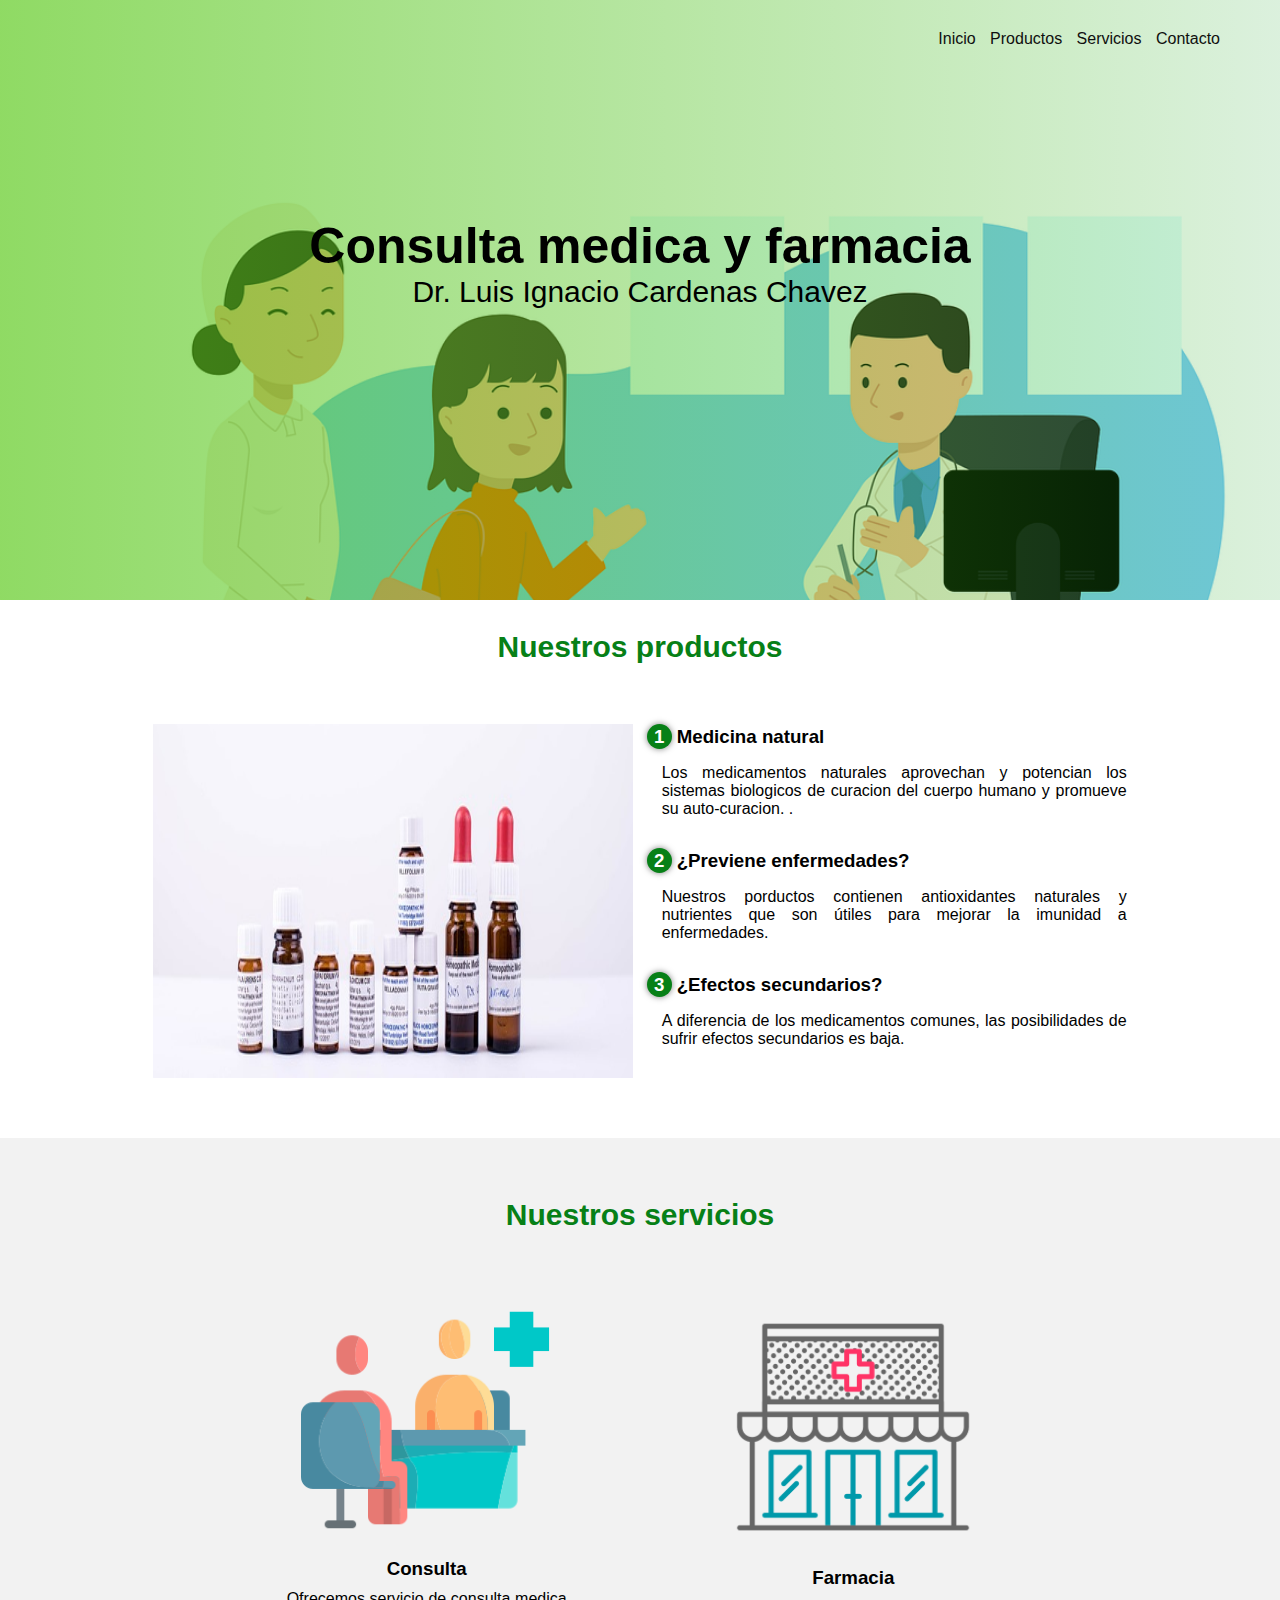
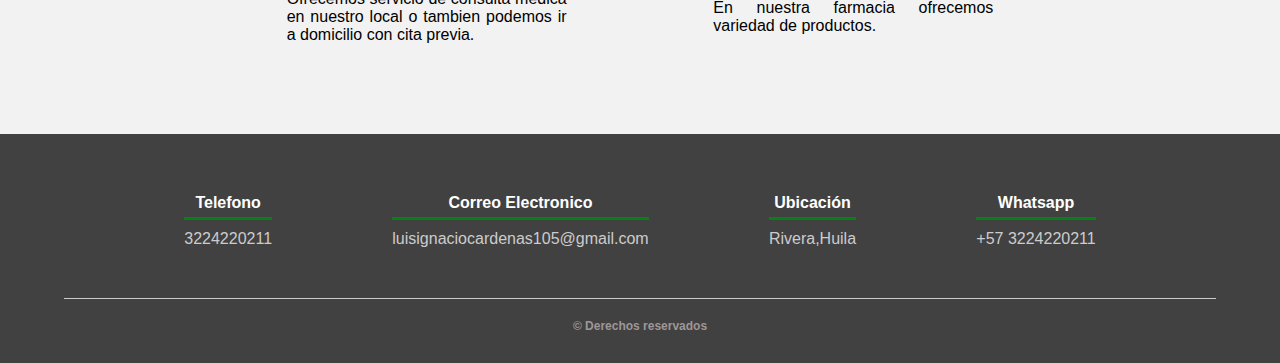
<file: Página web Guia/index.html>
<!DOCTYPE html>
<html lang="es">

<head>
    <meta charset="UTF-8">
    <meta name="viewport" content="width=device-width, initial-scale=1.0">
    <meta http-equiv="X-UA-Compatible" content="ie=edge">
    <title>Servicio de consulta medica</title>
    <link rel="shortcut icon" href="Imagenes/Icono.png" type="image/x-icon">
    <link rel="stylesheet" href="css/estilos.css">
    <link href="https://fonts.googleapis.com/css?family=Open+Sans:300,400,700,800&display=swap" rel="stylesheet"> 
</head>

<body>
    <header>
        <nav>
            <a href="#">Inicio</a>
            <a href="#">Productos</a>
            <a href="#">Servicios</a>
            <a href="#">Contacto</a>
        </nav>
        <section class="textos-header">
            <h1>Consulta medica y farmacia</h1>
            <h2>Dr. Luis Ignacio Cardenas Chavez</h2>
        </section>
      
    </header>
    <main>
        <section class="contenedor sobre-nosotros">
            <h2 class="titulo">Nuestros productos</h2>
            <div class="contenedor-sobre-nosotros">
                <img src="Imagenes/Productos.jpg" alt="" class="imagen-about-us">
                <div class="contenido-textos">
                    <h3><span>1</span>Medicina  natural</h3>
                    <p>Los medicamentos naturales aprovechan y potencian
                         los sistemas biologicos de curacion del
                        cuerpo humano y promueve su auto-curacion.  .</p>
                    <h3><span>2</span>¿Previene enfermedades?</h3>
                    <p>Nuestros porductos contienen antioxidantes naturales 
                        y nutrientes que son útiles para mejorar la imunidad a enfermedades.</p>
                    <h3><span>3</span>¿Efectos secundarios?</h3>
                    <p>A diferencia de los medicamentos comunes, las posibilidades 
                        de sufrir efectos secundarios es baja.</p>
                </div>
            </div>
        </section>

        </section>
        <section class="about-services">
            <div class="contenedor">
                <h2 class="titulo">Nuestros servicios</h2>
                <div class="servicio-cont">
          <!--       <div class="servicio-ind">
                        <img src="Imagenes/Ambulance (2).png" alt="">
                        <h3>Consulta domicilaria</h3>
                        <p>texto</p>
                    </div> Comentarios en html
                    -->
                    <div class="servicio-ind">
                        <img src="Imagenes/doctor.png" alt="">
                        <h3>Consulta</h3>
                        <p>Ofrecemos servicio de consulta medica en nuestro local
                            o tambien podemos ir a domicilio con cita previa.
                        </p>
                    </div>
                    <div class="servicio-ind">
                        <img src="Imagenes/farmacia.png" alt="">
                        <h3>Farmacia</h3>
                        <p>En nuestra farmacia ofrecemos variedad de productos. </p>
                    </div>
                </div>
            </div>
        </section>
    </main>
    <footer>
        <div class="contenedor-footer">
            <div class="content-foo">
                <h4>Telefono</h4>
                <p>3224220211</p>
            </div>
            <div class="content-foo">
                <h4>Correo Electronico</h4>
                <p>luisignaciocardenas105@gmail.com</p>
            </div>
            <div class="content-foo">
                <h4>Ubicación</h4>
                <p>Rivera,Huila</p>
            </div>
            <div class="content-foo">
                <h4>Whatsapp</h4>
                <p>+57 3224220211</p>
            </div>
        </div>
        <h6 class="titulo-final">&copy; Derechos reservados</h6>
    </footer>
</body>
</html>
</file>
<file: Página web Guia/css/estilos.css>
* {
  margin: 0;
  padding: 0;
  box-sizing: border-box;
}

body {
  font-family: "Arial";
}

.contenedor {
  padding: 60px 0;
  width: 90%;
  max-width: 1000px;
  margin: auto;
  overflow: hidden;
}

.titulo {
  color: #078017;
  font-size: 30px;
  text-align: center;
  margin-bottom: 60px;
}

/* Header */

header {
  width: 100%;
  height: 600px;
  background: #bc4e9c;
  /* fallback for old browsers */
  background: -webkit-linear-gradient(
      to right,
      hsla(143, 100%, 52%, 0.589),
      hsla(125, 84%, 38%, 0.884)
    ),
    url(../Imagenes/portada.png);
  /* Chrome 10-25, Safari 5.1-6 */
  background: linear-gradient(
      to right,
      hsla(98, 89%, 41%, 0.637),
      hsla(125, 90%, 32%, 0.144)
    ),
    url(../Imagenes/portada.png);
  /* W3C, IE 10+/ Edge, Firefox 16+, Chrome 26+, Opera 12+, Safari 7+ */
  background-size: cover;
  background-attachment: fixed;
  position: relative;
}

nav {
  text-align: right;
  padding: 30px 50px 0 0;
}

nav > a {
  color: rgb(15, 15, 15);
  font-weight: 300;
  text-decoration: none;
  margin-right: 10px;
}

nav > a:hover {
  text-decoration: underline;
}

header .textos-header {
  display: flex;
  height: 430px;
  width: 100%;
  align-items: center;
  justify-content: center;
  flex-direction: column;
  text-align: center;
}

.textos-header h1 {
  font-size: 50px;
  color: rgb(0, 0, 0);
}

.textos-header h2 {
  font-size: 30px;
  font-weight: 300;
  color: rgb(0, 0, 0);
}

.wave {
  position: absolute;
  bottom: 0;
  width: 100%;
}

/* About us */

main .sobre-nosotros {
  padding: 30px 0 60px 0;
}
.contenedor-sobre-nosotros {
  display: flex;
  justify-content: space-evenly;
}

.imagen-about-us {
  width: 48%;
}

.sobre-nosotros .contenido-textos {
  width: 48%;
}

.contenido-textos h3 {
  margin-bottom: 15px;
}

.contenido-textos h3 span {
  background: #078017;
  color: rgb(255, 255, 255);
  border-radius: 50%;
  display: inline-block;
  text-align: center;
  width: 25px;
  height: 25px;
  padding: 2px;
  box-shadow: 0 0 6px 0 rgba(0, 0, 0, 0.5);
  margin-right: 5px;
}

.contenido-textos p {
  padding: 0px 0px 30px 15px;
  font-weight: 300;
  text-align: justify;
}

/*  Our team */

.about-services {
  background: #f2f2f2;
  padding-bottom: 30px;
}

.servicio-cont {
  display: flex;
  justify-content: space-evenly;
  align-items: center;
}

.servicio-ind {
  width: 28%;
  text-align: center;
}

.servicio-ind img {
  width: 90%;
}

.servicio-ind h3 {
  margin: 10px 0;
}

.servicio-ind p {
  font-weight: 300;
  text-align: justify;
}

/* footer */

footer {
  background: #414141;
  padding: 60px 0 30px 0;
  margin: auto;
  overflow: hidden;
}

.contenedor-footer {
  display: flex;
  width: 90%;
  justify-content: space-evenly;
  margin: auto;
  padding-bottom: 50px;
  border-bottom: 1px solid #ccc;
}

.content-foo {
  text-align: center;
}

.content-foo h4 {
  color: #fff;
  border-bottom: 3px solid #078017;
  padding-bottom: 5px;
  margin-bottom: 10px;
}

.content-foo p {
  color: #ccc;
}

.titulo-final {
  text-align: center;
  font-size: 12px;
  margin: 20px 0 0 0;
  color: #9e9797;
}

@media screen and (max-width: 900px) {
  header {
    background-position: center;
  }

  .contenedor-sobre-nosotros {
    flex-direction: column;
    justify-content: center;
    align-items: center;
  }

  .sobre-nosotros .contenido-textos {
    width: 90%;
  }

  .imagen-about-us {
    width: 90%;
  }

  /* Galeria */

  .imagen-port {
    width: 44%;
  }

  /* Clientes */

  .cards {
    flex-direction: column;
    justify-content: center;
    align-items: center;
  }

  .cards .card {
    width: 90%;
  }

  .cards .card:first-child {
    margin-bottom: 30px;
  }

  /* servicios */

  .servicio-cont {
    justify-content: center;
    flex-direction: column;
  }

  .servicio-ind {
    width: 100%;
    text-align: center;
  }

  .servicio-ind:nth-child(1),
  .servicio-ind:nth-child(2) {
    margin-bottom: 60px;
  }

  .servicio-ind img {
    width: 90%;
  }
}

@media screen and (max-width: 500px) {
  nav {
    text-align: center;
    padding: 30px 0 0 0;
  }

  nav > a {
    margin-right: 5px;
  }

  .textos-header h1 {
    font-size: 35px;
  }

  .textos-header h2 {
    font-size: 20px;
  }

  /* ABOUT US */

  .imagen-about-us {
    margin-bottom: 60px;
    width: 99%;
  }

  .sobre-nosotros .contenido-textos {
    width: 95%;
  }

  /* Galeria */

  .imagen-port {
    width: 95%;
  }

  /* Clients */

  .cards .card {
    height: 450px;
    display: flex;
    flex-direction: column;
    align-items: center;
  }

  .cards .card img {
    width: 90px;
    height: 90px;
  }

  /* Footer */

  .contenedor-footer {
    flex-direction: column;
    border: none;
  }

  .content-foo {
    margin-bottom: 20px;
    text-align: center;
  }

  .content-foo h4 {
    border: none;
  }

  .content-foo p {
    color: #ccc;
    border-bottom: 1px solid #f2f2f2;
    padding-bottom: 20px;
  }

  .titulo-final {
    font-size: 20px;
  }
}
</file>
